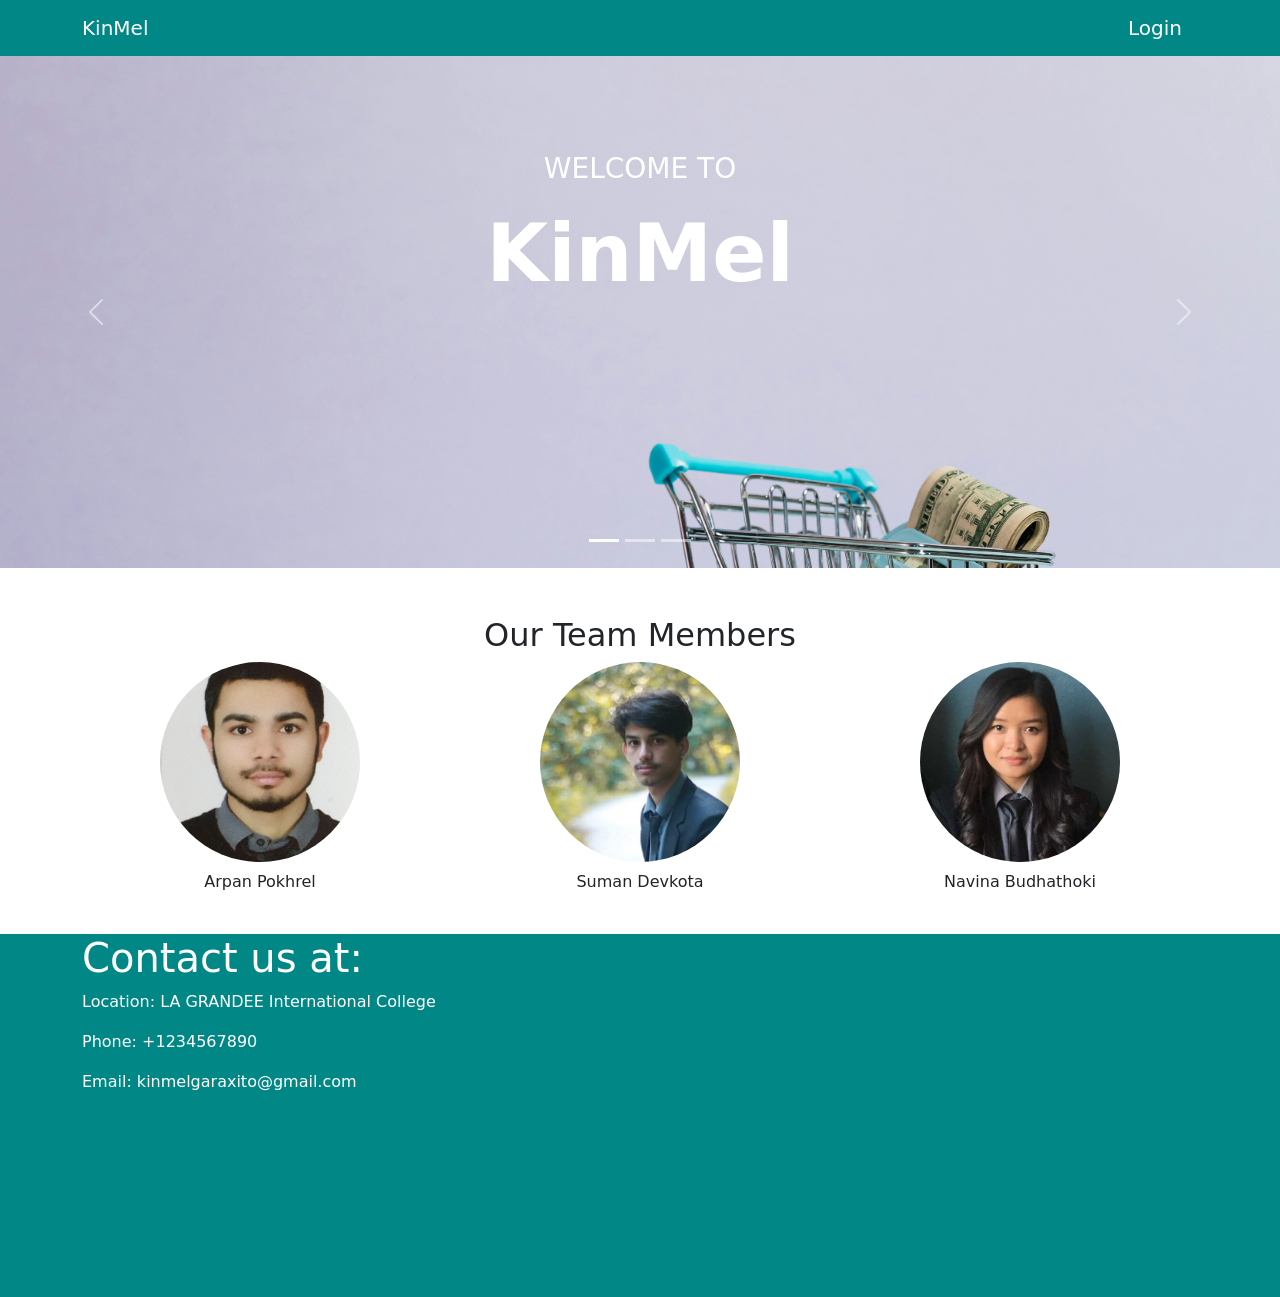
<file: Admin.Frontend/index.html>
<!DOCTYPE html>
<html lang="en">

<head>
    <meta charset="UTF-8">
    <meta name="viewport" content="width=device-width, initial-scale=1.0">
    <title>Admin Website</title>
    <link href="https://cdn.jsdelivr.net/npm/bootstrap@5.2.1/dist/css/bootstrap.min.css" rel="stylesheet" integrity="sha384-iYQeCzEYFbKjA/T2uDLTpkwGzCiq6soy8tYaI1GyVh/UjpbCx/TYkiZhlZB6+fzT" crossorigin="anonymous">
    <script defer src="https://cdn.jsdelivr.net/npm/bootstrap@5.2.1/dist/js/bootstrap.bundle.min.js" integrity="sha384-u1OknCvxWvY5kfmNBILK2hRnQC3Pr17a+RTT6rIHI7NnikvbZlHgTPOOmMi466C8" crossorigin="anonymous"></script>
    <link rel="stylesheet" href="styles.css">
    <style>
        .carousel-item {
            height: 32rem;
            background: #777;
            color: white;
        }

        .carousel-inner {
            padding-bottom: 0px;
        }
    </style>
</head>

<body>

    <header class="header custom-header">
        <nav class="navbar navbar-expand-lg">
            <div class="container">
                <a class="navbar-brand  navbar-light" href="#">KinMel</a>
                <button class="navbar-toggler" type="button" data-toggle="collapse" data-target="#navbarNav"
                    aria-controls="navbarNav" aria-expanded="false" aria-label="Toggle navigation">
                    <span class="navbar-toggler-icon"></span>
                </button>
                <div class="collapse navbar-collapse justify-content-end" id="navbarNav">
                    <ul class="navbar-nav">
                        <li class="nav-item">
                            <a class="navbar-brand  navbar-light" href="signin.html">Login</a>
                        </li>
                    </ul>
                </div>
            </div>
        </nav>
    </header>

    <div id="hero-carousel" class="carousel slide" data-bs-ride="carousel" data-bs-interval="2200">
        <div class="carousel-indicators">
          <button type="button" data-bs-target="#hero-carousel" data-bs-slide-to="0" class="active" aria-current="true" aria-label="Slide 1"></button>
          <button type="button" data-bs-target="#hero-carousel" data-bs-slide-to="1" aria-label="Slide 2"></button>
          <button type="button" data-bs-target="#hero-carousel" data-bs-slide-to="2" aria-label="Slide 3"></button>
        </div>
    
        <div class="carousel-inner">
          <div class="carousel-item active c-item">
            <img src="img/photos/image1.jpg" class="d-block w-100 c-img" alt="Slide 1">
            <div class="carousel-caption top-0 mt-4">
              <p class="mt-5 fs-3 text-uppercase">Welcome To</p>
              <h1 class="display-1 fw-bolder text-capitalize">KinMel</h1>
            </div>
          </div>
          <div class="carousel-item c-item">
            <img src="img/photos/image2.jpg" class="d-block w-100 c-img" alt="Slide 2">
            <div class="carousel-caption top-0 mt-4">
              <p class="text-uppercase fs-3 mt-5">Your Destination For</p>
              <p class="display-1 fw-bolder text-capitalize">Online Shooping</p>
            </div>
          </div>
          <div class="carousel-item c-item">
            <img src="img/photos/image3.jpg" class="d-block w-100 c-img" alt="Slide 3">
            <div class="carousel-caption top-0 mt-4">
              <p class="text-uppercase fs-3 mt-5">Product Will be</p>
              <p class="display-1 fw-bolder text-capitalize">At Your Place</p>
            </div>
          </div>
        </div>
        <button class="carousel-control-prev" type="button" data-bs-target="#hero-carousel" data-bs-slide="prev">
          <span class="carousel-control-prev-icon" aria-hidden="true"></span>
          <span class="visually-hidden">Previous</span>
        </button>
        <button class="carousel-control-next" type="button" data-bs-target="#hero-carousel" data-bs-slide="next">
          <span class="carousel-control-next-icon" aria-hidden="true"></span>
          <span class="visually-hidden">Next</span>
        </button>
      </div>





    <style>
        .team-member-img {
            width: 200px;
            height: 200px;
            object-fit: cover;
            border-radius: 50%;
        }
    </style>

    <div class="container mt-5 mx-auto">
        <h2 class="text-center">Our Team Members</h2>
        <div class="row justify-content-center">
            <div class="col-md-4">
                <div class="d-flex flex-column justify-content-center align-items-center">
                    <img src="img/photos/arpan.jpg" alt="Team Member 1" class="team-member-img">
                    <p class="mt-2 text-center">Arpan Pokhrel</p>
                </div>
            </div>
            <div class="col-md-4">
                <div class="d-flex flex-column justify-content-center align-items-center">
                    <img src="img/photos/suman.jpeg" alt="Team Member 1" class="team-member-img">
                    <p class="mt-2 text-center">Suman Devkota</p>
                </div>
            </div>
            <div class="col-md-4">
                <div class="d-flex flex-column justify-content-center align-items-center">
                    <img src="img/photos/navinaa.jpeg" alt="Team Member 1" class="team-member-img">
                    <p class="mt-2 text-center">Navina Budhathoki</p>
                </div>
            </div>
        </div>
    </div>
    </div>
    &nbsp;
    &nbsp;
    &nbsp;
    <footer class="footer">
        <div class="container">
            <h1>Contact us at:</h1>
            <div class="row">
                <div class="col-md-6">
                    <p>Location: LA GRANDEE International College</p>
                    <p>Phone: +1234567890</p>
                    <p>Email: kinmelgaraxito@gmail.com</p>
                </div>
                <div class="col-md-6">
                    <iframe
                        src="https://www.google.com/maps/embed?pb=!1m18!1m12!1m3!1d3516.023058900712!2d83.97371577518801!3d28.206612003295195!2m3!1f0!2f0!3f0!3m2!1i1024!2i768!4f13.1!3m3!1m2!1s0x399595aa38889db1%3A0xf35a851e0c6a4f34!2sLA%20GRANDEE%20International%20College!5e0!3m2!1sen!2snp!4v1716457419381!5m2!1sen!2snp"
                        width="100%" height="300" style="border:0;" allowfullscreen="" loading="lazy"
                        referrerpolicy="no-referrer-when-downgrade"></iframe>
                </div>
            </div>
        </div>




    </footer>


    <!-- JavaScript -->
    <script src="https://code.jquery.com/jquery-3.5.1.slim.min.js"></script>
    <!-- <script src="https://cdn.jsdelivr.net/npm/bootstrap@5.3.3/dist/js/bootstrap.bundle.min.js"
        integrity="sha384-YvpcrYf0tY3lHB60NNkmXc5s9fDVZLESaAA55NDzOxhy9GkcIdslK1eN7N6jIeHz"
        crossorigin="anonymous"></script> -->

</body>

</html>
</file>
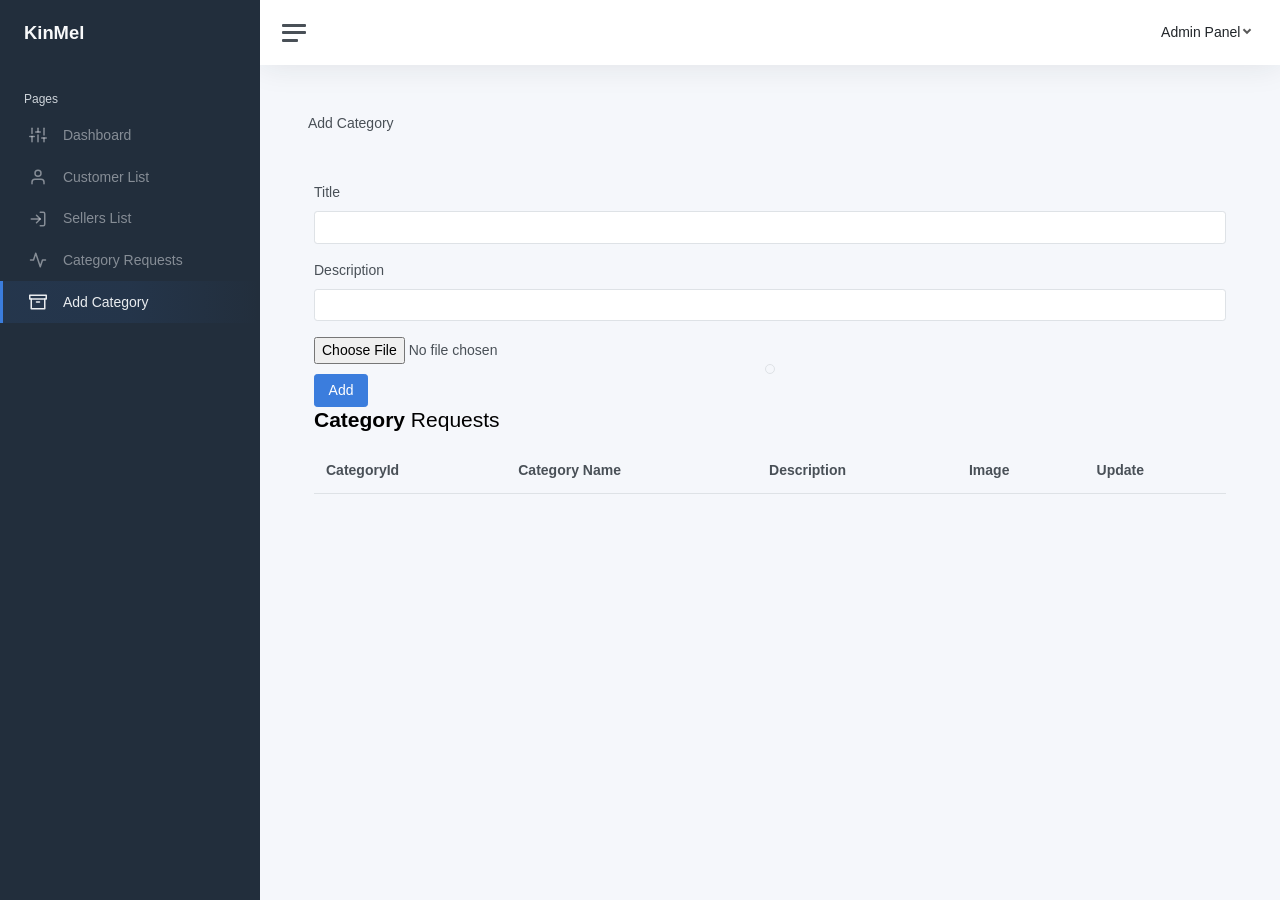
<file: Admin.Frontend/addcategory.html>
<!DOCTYPE html>
<html lang="en">

<head>
	<meta charset="utf-8">
	<meta http-equiv="X-UA-Compatible" content="IE=edge">
	<meta name="viewport" content="width=device-width, initial-scale=1, shrink-to-fit=no">
	<link rel="preconnect" href="https://fonts.gstatic.com">
	<link rel="shortcut icon" href="img/icons/KinMel.png" />

	<script src="http://ajax.googleapis.com/ajax/libs/jquery/1.7.1/jquery.min.js"></script>
	<link rel="stylesheet" href="http://cdn.datatables.net/1.10.2/css/jquery.dataTables.min.css">
	</style>
	<script type="text/javascript" src="http://cdn.datatables.net/1.10.2/js/jquery.dataTables.min.js"></script>


	<title>KinMel Category List</title>

	<link href="css/app.css" rel="stylesheet">
</head>

<body>
	<div class="wrapper">
		<nav id="sidebar" class="sidebar js-sidebar">
			<div class="sidebar-content js-simplebar">
				<a class="sidebar-brand" href="index.html">
					<span class="align-middle">KinMel</span>
				</a>

				<ul class="sidebar-nav">
					<li class="sidebar-header">
						Pages
					</li>

					<li class="sidebar-item">
						<a class="sidebar-link" href="dashboard.html">
							<i class="align-middle" data-feather="sliders"></i> <span
								class="align-middle">Dashboard</span>
						</a>
					</li>

					<li class="sidebar-item">
						<a class="sidebar-link" href="customer.html">
							<i class="align-middle" data-feather="user"></i> <span class="align-middle">Customer List</span>
						</a>
					</li>

					<li class="sidebar-item">
						<a class="sidebar-link" href="removesellers.html">
							<i class="align-middle" data-feather="log-in"></i> <span class="align-middle">Sellers
								List</span>
						</a>
					</li>
					<li class="sidebar-item ">
						<a class="sidebar-link" href="categorylist.html">
							<i class="align-middle" data-feather="activity"></i> <span class="align-middle">Category
								Requests</span>
						</a>
					</li>
					<li class="sidebar-item active">
						<a class="sidebar-link" href="addcategory.html">
							<i class="align-middle" data-feather="archive"></i> <span class="align-middle">Add
								Category</span>
						</a>
					</li>
				</ul>
			</div>
		</nav>

		<div class="main">
			<nav class="navbar navbar-expand navbar-light navbar-bg">
				<a class="sidebar-toggle js-sidebar-toggle">
					<i class="hamburger align-self-center"></i>
				</a>

				<div class="navbar-collapse collapse">
					<ul class="navbar-nav navbar-align">
						<li class="nav-item dropdown">

						</li>

						<li class="nav-item dropdown">


							<a class="nav-link dropdown-toggle d-none d-sm-inline-block" href="#"
								data-bs-toggle="dropdown">
								<span class="text-dark">Admin Panel</span></a>
							<div class="dropdown-menu dropdown-menu-end">
								<a class="dropdown-item" href="pages-profile.html"><i class="align-middle me-1"
										data-feather="user"></i> Profile</a>
								<a class="dropdown-item" href="#"><i class="align-middle me-1"
										data-feather="pie-chart"></i> Analytics</a>
								<div class="dropdown-divider"></div>
								<a class="dropdown-item" href="index.html"><i class="align-middle me-1"
										data-feather="settings"></i> Settings & Privacy</a>
								<a class="dropdown-item" href="#"><i class="align-middle me-1"
										data-feather="help-circle"></i> Help Center</a>
								<div class="dropdown-divider"></div>
								<a class="dropdown-item" href="#">Log out</a>
							</div>
						</li>
					</ul>
				</div>
			</nav>

			<main class="content">
				<div class="container-fluid p-0">
					<span class="title">Add Category</span>
					<div class="container mt-5 custom-top-spacing">
						<form id="addCategory" enctype="multipart/form-data">
							<div class="mb-3">
								<label for="title" class="form-label">Title</label>
								<input type="text" name="title" class="form-control" id="title">
							</div>
							<div class="mb-3">
								<label for="content" class="form-label">Description</label>
								<input type="text" name="paragraph" class="form-control" id="content">
							</div>
							<div id="file-input">
								<input type="file" name="imageFileslider" id="choosefile" onchange="getImagePreview(event)">
								<div class="container">
									<div class="row">
										<div class="col d-flex justify-content-center align-items-center">
											<div id="preview" class="img-thumbnail rounded-circle"></div>
										</div>
									</div>
								</div>
							</div>
							<button type="submit" class="btn btn-primary" >Add</button>
						</form>

						<script>

							function getImagePreview(event) {
								var image = URL.createObjectURL(event.target.files[0]);
								var imagediv = document.getElementById('preview');
								var newimg = document.createElement('img');
								imagediv.innerHTML = '';
								newimg.src = image;
								newimg.width = "300";
								newimg.height = "300";
								newimg.classList.add("round-image");
								imagediv.appendChild(newimg);
							}
						</script>

						<h1 class="h3 mb-3"><strong>Category</strong> Requests</h1>



						<table id="myTable" class="table table-hover my-0">
							<thead>
								<tr>
									<th>CategoryId</th>
									<th>Category Name</th>
									<th>Description</th>
									<th>Image</th>
									<th>Update</th>
								</tr>
							</thead>
							<tbody>

							</tbody>
						</table>



					</div>
			</main>
		</div>
	</div>
	  
	<script src="categoryscript.js"></script>

	<script src="js/app.js"></script>
	<script>
		$(document).ready(function () {
			$('#myTable').dataTable();
		});
	</script>

	<script>
		function getImagePreview(event) {
			var image = URL.createObjectURL(event.target.files[0]);
			var imagediv = document.getElementById('preview');
			var newimg = document.createElement('img');
			imagediv.innerHTML = '';
			newimg.src = image;
			newimg.width = "300";
			newimg.height = "300";
			newimg.classList.add("round-image");
			imagediv.appendChild(newimg);
		}
	</script>
</body>

</html>
</file>
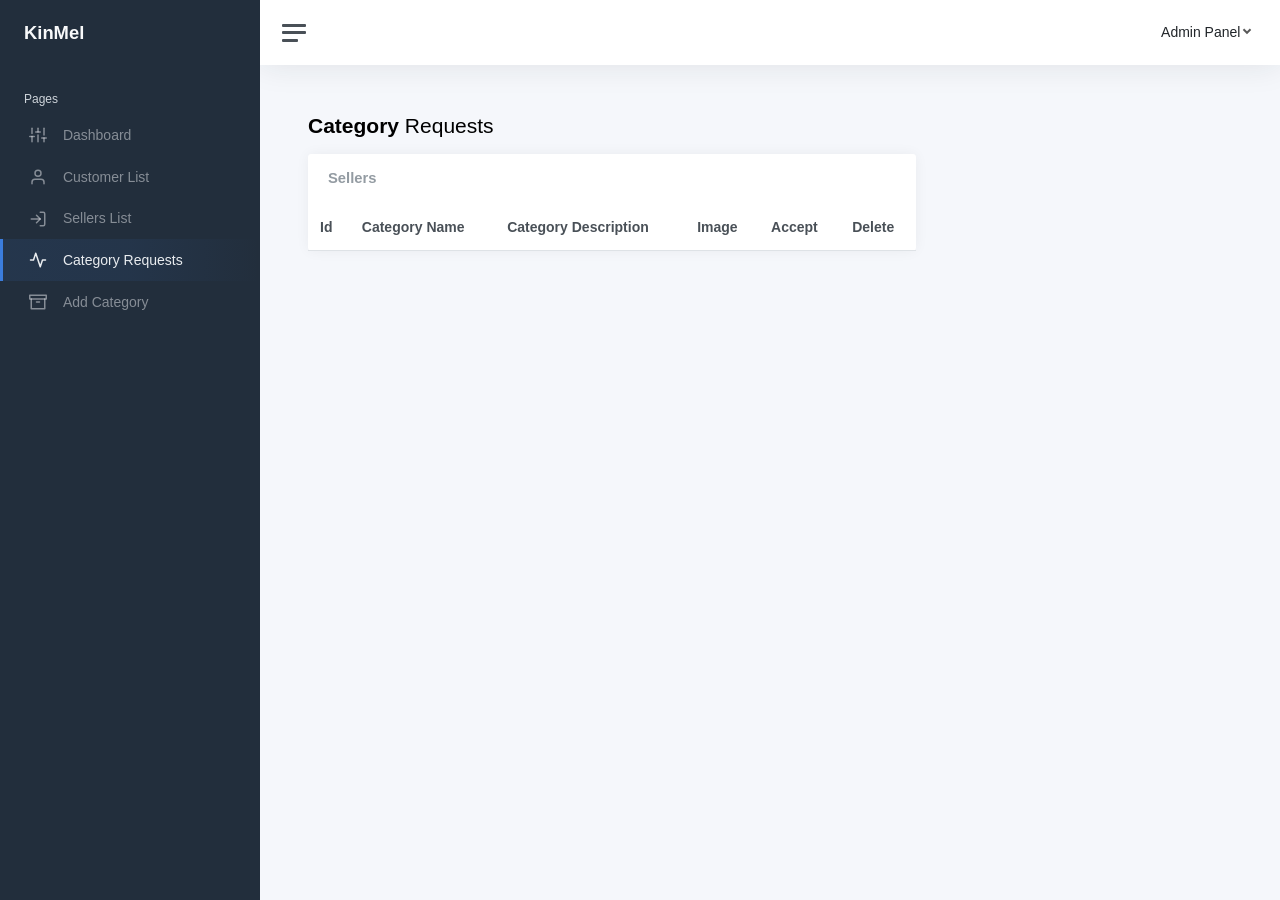
<file: Admin.Frontend/categorylist.html>
<!DOCTYPE html>
<html lang="en">

<head>
	<meta charset="utf-8">
	<meta http-equiv="X-UA-Compatible" content="IE=edge">
	<meta name="viewport" content="width=device-width, initial-scale=1, shrink-to-fit=no">
	<link rel="preconnect" href="https://fonts.gstatic.com">
	<link rel="shortcut icon" href="img/icons/KinMel.png" />
	<link rel="stylesheet" href="https://cdn.jsdelivr.net/npm/bootstrap@5.3.0/dist/css/bootstrap.min.css">
	<script src="https://cdn.jsdelivr.net/npm/bootstrap@5.2.0-beta1/dist/js/bootstrap.bundle.min.js" integrity="sha384-OgwbLK/mxr4PKltiRngFUkQhVi+s1Cztc4uhwiSHtEbSX5jW8l742U2bVLkneXk0" crossorigin="anonymous"></script>

	<title>KinMel Category List</title>

	<link href="css/app.css" rel="stylesheet">
</head>

<body>
	<div class="wrapper">
		<nav id="sidebar" class="sidebar js-sidebar">
			<div class="sidebar-content js-simplebar">
				<a class="sidebar-brand" href="index.html">
					<span class="align-middle">KinMel</span>
				</a>

				<ul class="sidebar-nav">
					<li class="sidebar-header">
						Pages
					</li>

					<li class="sidebar-item">
						<a class="sidebar-link" href="dashboard.html">
							<i class="align-middle" data-feather="sliders"></i> <span
								class="align-middle">Dashboard</span>
						</a>
					</li>

					<li class="sidebar-item">
						<a class="sidebar-link" href="customer.html">
							<i class="align-middle" data-feather="user"></i> <span class="align-middle">Customer
								List</span>
						</a>
					</li>

					<li class="sidebar-item">
						<a class="sidebar-link" href="removesellers.html">
							<i class="align-middle" data-feather="log-in"></i> <span class="align-middle">Sellers
								List</span>
						</a>
					</li>
					<li class="sidebar-item active">
						<a class="sidebar-link" href="categorylist.html">
							<i class="align-middle" data-feather="activity"></i> <span class="align-middle">Category
								Requests</span>
						</a>
					</li>
					<li class="sidebar-item ">
						<a class="sidebar-link" href="addcategory.html">
							<i class="align-middle" data-feather="archive"></i> <span class="align-middle">Add
								Category</span>
						</a>
					</li>
				</ul>
			</div>
		</nav>

		<div class="main">
			<nav class="navbar navbar-expand navbar-light navbar-bg">
				<a class="sidebar-toggle js-sidebar-toggle">
					<i class="hamburger align-self-center"></i>
				</a>

				<div class="navbar-collapse collapse">
					<ul class="navbar-nav navbar-align">
						<li class="nav-item dropdown">

						</li>

						<li class="nav-item dropdown">


							<a class="nav-link dropdown-toggle d-none d-sm-inline-block" href="#"
								data-bs-toggle="dropdown">
								<span class="text-dark">Admin Panel</span></a>
							<div class="dropdown-menu dropdown-menu-end">
								<a class="dropdown-item" href="customer.html"><i class="align-middle me-1"
										data-feather="user"></i> Customer List</a>
								<a class="dropdown-item" href="#"><i class="align-middle me-1"
										data-feather="pie-chart"></i> Analytics</a>
								<div class="dropdown-divider"></div>
								<a class="dropdown-item" href="index.html"><i class="align-middle me-1"
										data-feather="settings"></i> Settings & Privacy</a>
								<a class="dropdown-item" href="#"><i class="align-middle me-1"
										data-feather="help-circle"></i> Help Center</a>
								<div class="dropdown-divider"></div>
								<a class="dropdown-item" href="#">Log out</a>
							</div>
						</li>
					</ul>
				</div>
			</nav>

			<main class="content">
				<div class="container-fluid p-0">

					<h1 class="h3 mb-3"><strong>Category</strong> Requests</h1>
					<div class="row">
						<div class="col-12 col-lg-8 col-xxl-9 d-flex">
							<div class="card flex-fill">
								<div class="card-header">

									<h5 class="card-title mb-0">Sellers</h5>
								</div>
								<table id="myTable1" class="table table-hover my-0">
									<thead>
										<tr>
											<th>Id</th>
											<th>Category Name</th>
											<th>Category Description</th>
											<th>Image</th>
											<th>Accept</th>
											<th>Delete</th>
										</tr>
									</thead>
									<tbody></tbody>
								</table>
							</div>
						</div>

					</div>

				</div>

				<!-- Delete Modal -->
<div class="modal fade" id="deleteModal" tabindex="-1" aria-labelledby="deleteModalLabel" aria-hidden="true" data-seller-id="">
    <div class="modal-dialog">
        <div class="modal-content">
            <div class="modal-header">
                <h1 class="modal-title fs-5" id="deleteModalLabel">Delete Request</h1>
                <button type="button" class="btn-close" data-bs-dismiss="modal" aria-label="Close"></button>
            </div>
            <div class="modal-body">
                Are you sure you want to delete? Once updated, it cannot be reversed.
            </div>
            <div class="modal-footer">
                <button type="button" class="btn btn-secondary" data-bs-dismiss="modal">Close</button>
                <button type="button" class="btn btn-primary" onclick="deleteForm()">Confirm</button>
            </div>
        </div>
    </div>
</div>

<!-- Approve Modal -->
<div class="modal fade" id="approveModal" tabindex="-1" aria-labelledby="approveModalLabel" aria-hidden="true" data-seller-id="">
    <div class="modal-dialog">
        <div class="modal-content">
            <div class="modal-header">
                <h1 class="modal-title fs-5" id="approveModalLabel">Approve Request</h1>
                <button type="button" class="btn-close" data-bs-dismiss="modal" aria-label="Close"></button>
            </div>
            <div class="modal-body">
                Are you sure you want to accept this category?
            </div>
            <div class="modal-footer">
                <button type="button" class="btn btn-secondary" data-bs-dismiss="modal">Close</button>
                <button type="button" class="btn btn-primary" onclick="approveForm()">Confirm</button>
            </div>
        </div>
    </div>
</div>


			</main>
		</div>
	</div>

	<script src="js/app.js"></script>

	<script src="category_request.js"></script>
	<script src="https://cdn.jsdelivr.net/npm/bootstrap@5.3.0/dist/js/bootstrap.bundle.min.js"></script>

</body>

</html>
</file>
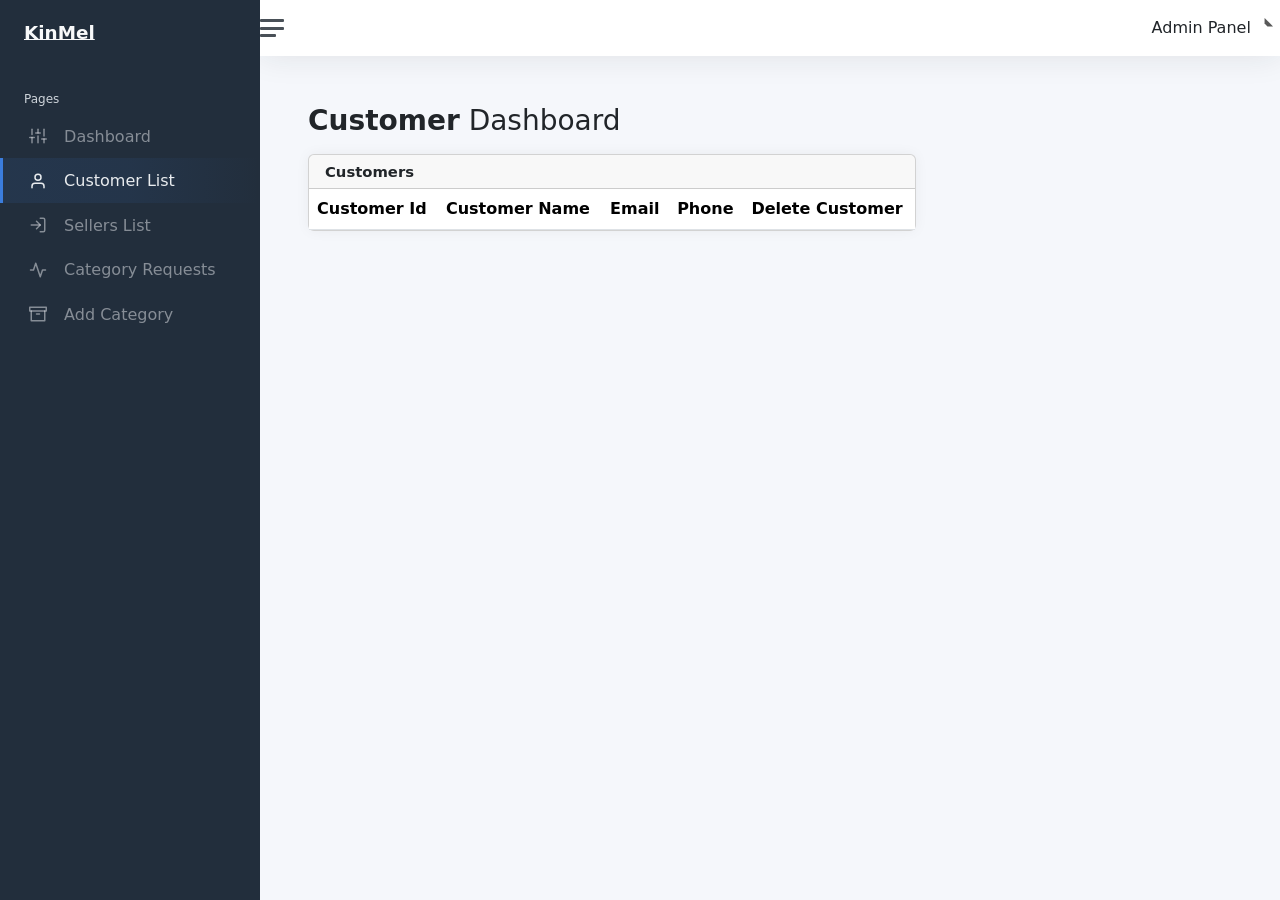
<file: Admin.Frontend/customer.html>
<!DOCTYPE html>
<html lang="en">

<head>
	<meta charset="utf-8">
	<meta http-equiv="X-UA-Compatible" content="IE=edge">
	<meta name="viewport" content="width=device-width, initial-scale=1, shrink-to-fit=no">
	<link rel="preconnect" href="https://fonts.gstatic.com">
	<link rel="shortcut icon" href="img/icons/KinMel.png" />


	<title>KinMel</title>

	<link href="css/app.css" rel="stylesheet">
	<link rel="stylesheet" href="https://cdn.jsdelivr.net/npm/bootstrap@5.3.0/dist/css/bootstrap.min.css">
	<script src="https://cdn.jsdelivr.net/npm/bootstrap@5.2.0-beta1/dist/js/bootstrap.bundle.min.js" integrity="sha384-OgwbLK/mxr4PKltiRngFUkQhVi+s1Cztc4uhwiSHtEbSX5jW8l742U2bVLkneXk0" crossorigin="anonymous"></script>
</head>

<body>
	<div class="wrapper">
		<nav id="sidebar" class="sidebar js-sidebar">
			<div class="sidebar-content js-simplebar">
				<a class="sidebar-brand" href="index.html">
					<span class="align-middle">KinMel</span>
				</a>

				<ul class="sidebar-nav">
					<li class="sidebar-header">
						Pages
					</li>

					<li class="sidebar-item ">
						<a class="sidebar-link" href="dashboard.html">
							<i class="align-middle" data-feather="sliders"></i> <span
								class="align-middle">Dashboard</span>
						</a>
					</li>

					<li class="sidebar-item active">
						<a class="sidebar-link" href="customer.html">
							<i class="align-middle" data-feather="user"></i> <span class="align-middle">Customer List</span>
						</a>
					</li>

					<li class="sidebar-item ">
						<a class="sidebar-link" href="removesellers.html">
							<i class="align-middle" data-feather="log-in"></i> <span class="align-middle">Sellers
								List</span>
						</a>
					</li>
					<li class="sidebar-item ">
						<a class="sidebar-link" href="categorylist.html">
							<i class="align-middle" data-feather="activity"></i> <span class="align-middle">Category
								Requests</span>
						</a>
					</li>
					<li class="sidebar-item  ">
						<a class="sidebar-link" href="addcategory.html">
							<i class="align-middle" data-feather="archive"></i> <span class="align-middle">Add
								Category</span>
						</a>
					</li>

				</ul>
			</div>
		</nav>

		<div class="main">
			<nav class="navbar navbar-expand navbar-light navbar-bg">
				<a class="sidebar-toggle js-sidebar-toggle">
					<i class="hamburger align-self-center"></i>
				</a>

				<div class="navbar-collapse collapse">
					<ul class="navbar-nav navbar-align">
						<li class="nav-item dropdown">

							<div class="dropdown-menu dropdown-menu-lg dropdown-menu-end py-0"
								aria-labelledby="alertsDropdown">


							</div>
						</li>

						<li class="nav-item dropdown">
							<a class="nav-icon dropdown-toggle d-inline-block d-sm-none" href="#"
								data-bs-toggle="dropdown">
								<i class="align-middle" data-feather="settings"></i>
							</a>

							<a class="nav-link dropdown-toggle d-none d-sm-inline-block" href="#"
								data-bs-toggle="dropdown">
								<span class="text-dark">Admin Panel</span>
							</a>
							<div class="dropdown-menu dropdown-menu-end">
								<a class="dropdown-item" href="customer.html"><i class="align-middle me-1"
										data-feather="user"></i> Customer List</a>
								<a class="dropdown-item" href="#"><i class="align-middle me-1"
										data-feather="pie-chart"></i> Analytics</a>
								<div class="dropdown-divider"></div>
								<a class="dropdown-item" href="index.html"><i class="align-middle me-1"
										data-feather="settings"></i> Settings & Privacy</a>
								<a class="dropdown-item" href="#"><i class="align-middle me-1"
										data-feather="help-circle"></i> Help Center</a>
								<div class="dropdown-divider"></div>
								<a class="dropdown-item" href="#">Log out</a>
							</div>
						</li>
					</ul>
				</div>
			</nav>

			<main class="content">
				<div class="container-fluid p-0">

					<h1 class="h3 mb-3"><strong>Customer</strong> Dashboard</h1>
					<div class="row">
						<div class="col-12 col-lg-8 col-xxl-9 d-flex">
							<div class="card flex-fill">
								<div class="card-header">

									<h5 class="card-title mb-0">Customers</h5>
								</div>
								<table id="myTable1" class="table table-hover my-0">
									<thead>
										<tr>
											<th>Customer Id</th>
											<th>Customer Name</th>
											<th>Email</th>
											<th>Phone</th>
											<th>Delete Customer</th>
										</tr>
									</thead>
									<tbody></tbody>
								</table>
							</div>
						</div>

					</div>
<!-- Modal -->
				</div>
				<div class="modal fade" id="exampleModal" tabindex="-1" aria-labelledby="exampleModalLabel" aria-hidden="true"  data-seller-id="">
					<div class="modal-dialog">
						<div class="modal-content">
							<div class="modal-header">
								<h1 class="modal-title fs-5" id="exampleModalLabel">Modal title</h1>
								<button type="button" class="btn-close" data-bs-dismiss="modal" aria-label="Close"></button>
							</div>
							<div class="modal-body">
								Are you sure you want to delete?Once delete it will not reverse.
							</div>
							<div class="modal-footer">
								<button type="button" class="btn btn-secondary" data-bs-dismiss="modal">Close</button>
								<button type="button" class="btn btn-primary" onclick="deleteForm()">Confirm</button>
							</div>
						</div>
					</div>
				</div>
			</main>
		</div>
	</div>

	
	<script src="https://cdn.jsdelivr.net/npm/bootstrap@5.3.0/dist/js/bootstrap.bundle.min.js"></script>
<script src="deletecustomer.js"></script>

<script src="js/app.js"></script>


</body>

</html>
</file>
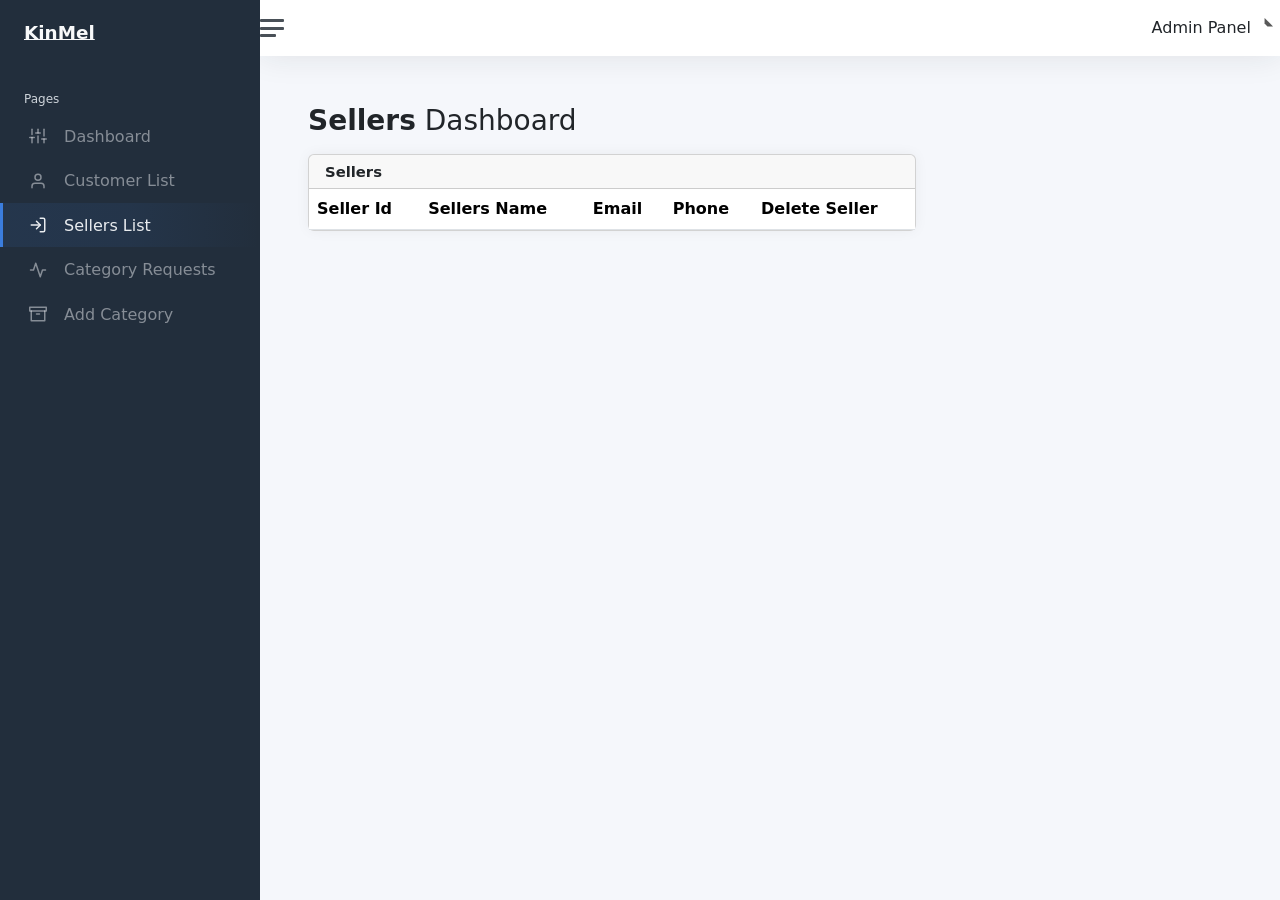
<file: Admin.Frontend/removesellers.html>
<!DOCTYPE html>
<html lang="en">

<head>
	<meta charset="utf-8">
	<meta http-equiv="X-UA-Compatible" content="IE=edge">
	<meta name="viewport" content="width=device-width, initial-scale=1, shrink-to-fit=no">
	<link rel="preconnect" href="https://fonts.gstatic.com">
	<link rel="shortcut icon" href="img/icons/KinMel.png" />


	<title>KinMel</title>

	<link href="css/app.css" rel="stylesheet">
	<link rel="stylesheet" href="https://cdn.jsdelivr.net/npm/bootstrap@5.3.0/dist/css/bootstrap.min.css">
	<script src="https://cdn.jsdelivr.net/npm/bootstrap@5.2.0-beta1/dist/js/bootstrap.bundle.min.js" integrity="sha384-OgwbLK/mxr4PKltiRngFUkQhVi+s1Cztc4uhwiSHtEbSX5jW8l742U2bVLkneXk0" crossorigin="anonymous"></script>
</head>

<body>
	<div class="wrapper">
		<nav id="sidebar" class="sidebar js-sidebar">
			<div class="sidebar-content js-simplebar">
				<a class="sidebar-brand" href="index.html">
					<span class="align-middle">KinMel</span>
				</a>

				<ul class="sidebar-nav">
					<li class="sidebar-header">
						Pages
					</li>

					<li class="sidebar-item ">
						<a class="sidebar-link" href="dashboard.html">
							<i class="align-middle" data-feather="sliders"></i> <span
								class="align-middle">Dashboard</span>
						</a>
					</li>

					<li class="sidebar-item">
						<a class="sidebar-link" href="customer.html">
							<i class="align-middle" data-feather="user"></i> <span class="align-middle">Customer List</span>
						</a>
					</li>

					<li class="sidebar-item active">
						<a class="sidebar-link" href="removesellers.html">
							<i class="align-middle" data-feather="log-in"></i> <span class="align-middle">Sellers
								List</span>
						</a>
					</li>
					<li class="sidebar-item ">
						<a class="sidebar-link" href="categorylist.html">
							<i class="align-middle" data-feather="activity"></i> <span class="align-middle">Category
								Requests</span>
						</a>
					</li>
					<li class="sidebar-item  ">
						<a class="sidebar-link" href="addcategory.html">
							<i class="align-middle" data-feather="archive"></i> <span class="align-middle">Add
								Category</span>
						</a>
					</li>

				</ul>
			</div>
		</nav>

		<div class="main">
			<nav class="navbar navbar-expand navbar-light navbar-bg">
				<a class="sidebar-toggle js-sidebar-toggle">
					<i class="hamburger align-self-center"></i>
				</a>

				<div class="navbar-collapse collapse">
					<ul class="navbar-nav navbar-align">
						<li class="nav-item dropdown">

							<div class="dropdown-menu dropdown-menu-lg dropdown-menu-end py-0"
								aria-labelledby="alertsDropdown">


							</div>
						</li>

						<li class="nav-item dropdown">
							<a class="nav-icon dropdown-toggle d-inline-block d-sm-none" href="#"
								data-bs-toggle="dropdown">
								<i class="align-middle" data-feather="settings"></i>
							</a>

							<a class="nav-link dropdown-toggle d-none d-sm-inline-block" href="#"
								data-bs-toggle="dropdown">
								<span class="text-dark">Admin Panel</span>
							</a>
							<div class="dropdown-menu dropdown-menu-end">
								<a class="dropdown-item" href="customer.html"><i class="align-middle me-1"
										data-feather="user"></i> Customer List</a>
								<a class="dropdown-item" href="#"><i class="align-middle me-1"
										data-feather="pie-chart"></i> Analytics</a>
								<div class="dropdown-divider"></div>
								<a class="dropdown-item" href="index.html"><i class="align-middle me-1"
										data-feather="settings"></i> Settings & Privacy</a>
								<a class="dropdown-item" href="#"><i class="align-middle me-1"
										data-feather="help-circle"></i> Help Center</a>
								<div class="dropdown-divider"></div>
								<a class="dropdown-item" href="#">Log out</a>
							</div>
						</li>
					</ul>
				</div>
			</nav>

			<main class="content">
				<div class="container-fluid p-0">

					<h1 class="h3 mb-3"><strong>Sellers</strong> Dashboard</h1>
					<div class="row">
						<div class="col-12 col-lg-8 col-xxl-9 d-flex">
							<div class="card flex-fill">
								<div class="card-header">

									<h5 class="card-title mb-0">Sellers</h5>
								</div>
								<table id="myTable" class="table table-hover my-0">
									<thead>
										<tr>
											<th>Seller Id</th>
											<th>Sellers Name</th>
											<th>Email</th>
											<th>Phone</th>
											<th>Delete Seller</th>
										</tr>
									</thead>
									<tbody></tbody>
								</table>
							</div>
						</div>

					</div>
<!-- Modal -->
				</div>
				<div class="modal fade" id="exampleModal" tabindex="-1" aria-labelledby="exampleModalLabel" aria-hidden="true"  data-seller-id="">
					<div class="modal-dialog">
						<div class="modal-content">
							<div class="modal-header">
								<h1 class="modal-title fs-5" id="exampleModalLabel">Remove</h1>
								<button type="button" class="btn-close" data-bs-dismiss="modal" aria-label="Close"></button>
							</div>
							<div class="modal-body">
								Are you sure you want to Remove?Once remove it will not reverse.
							</div>
							<div class="modal-footer">
								<button type="button" class="btn btn-secondary" data-bs-dismiss="modal">Close</button>
								<button type="button" class="btn btn-primary" onclick="deleteForm()">Confirm</button>
							</div>
						</div>
					</div>
				</div>
			</main>
		</div>
	</div>

	
	<script src="https://cdn.jsdelivr.net/npm/bootstrap@5.3.0/dist/js/bootstrap.bundle.min.js"></script>
<script src="deleteseller.js"></script>

<script src="js/app.js"></script>


</body>

</html>
</file>
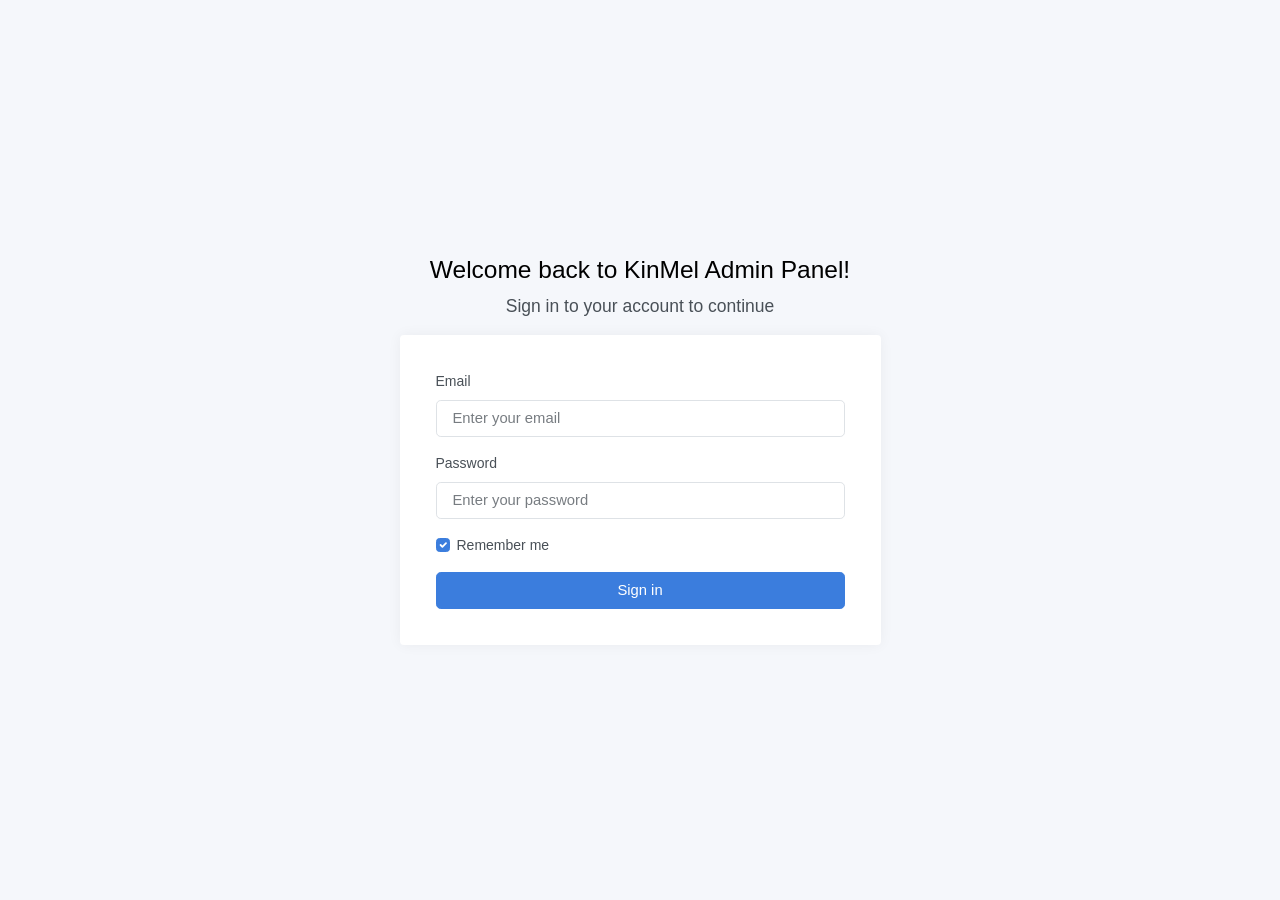
<file: Admin.Frontend/signin.html>
<!DOCTYPE html>
<html lang="en">

<head>
	<meta charset="utf-8">
	<meta http-equiv="X-UA-Compatible" content="IE=edge">
	<meta name="viewport" content="width=device-width, initial-scale=1, shrink-to-fit=no">
	<link href="https://cdn.jsdelivr.net/npm/bootstrap@5.3.3/dist/css/bootstrap.min.css" rel="stylesheet"
		integrity="sha384-QWTKZyjpPEjISv5WaRU9OFeRpok6YctnYmDr5pNlyT2bRjXh0JMhjY6hW+ALEwIH" crossorigin="anonymous">
	<link rel="preconnect" href="https://fonts.gstatic.com">
	<link rel="shortcut icon" href="img/icons/KinMel.png" />


	<title>KinMel</title>

	<link href="css/app.css" rel="stylesheet">
</head>

<body>
	<main class="d-flex w-100">
		<div class="container d-flex flex-column">
			<div class="row vh-100">
				<div class="col-sm-10 col-md-8 col-lg-6 col-xl-5 mx-auto d-table h-100">
					<div class="d-table-cell align-middle">

						<div class="text-center mt-4">
							<h1 class="h2">Welcome back to KinMel Admin Panel!</h1>
							<p class="lead">
								Sign in to your account to continue
							</p>
						</div>
						<div class="card">
							<div class="card-body">
								<div class="m-sm-3">
									<form id="signin-form" onsubmit="return validateForm()">
										<div class="mb-3">
											<label class="form-label">Email</label>
											<input class="form-control form-control-lg" type="email" name="email"
												placeholder="Enter your email" required />
										</div>
										<div class="mb-3">
											<label class="form-label">Password</label>
											<input class="form-control form-control-lg" type="password" name="password"
												placeholder="Enter your password" required />
										</div>
										<div>
											<div class="form-check align-items-center">
												<input id="customControlInline" type="checkbox" class="form-check-input"
													value="remember-me" name="remember-me" checked>
												<label class="form-check-label text-small"
													for="customControlInline">Remember me</label>
											</div>
										</div>
										<div class="d-grid gap-2 mt-3">
											<button type="submit" class="btn btn-lg btn-primary">Sign in</button>
										</div>
									</form>
								</div>
							</div>
						</div>
					</div>
				</div>
			</div>
		</div>
	</main>

	<!-- Bootstrap JavaScript -->
	<script src="https://cdn.jsdelivr.net/npm/bootstrap@5.3.0/dist/js/bootstrap.bundle.min.js"></script>

	<script src="script.js"></script>

</body>

</html>
</file>
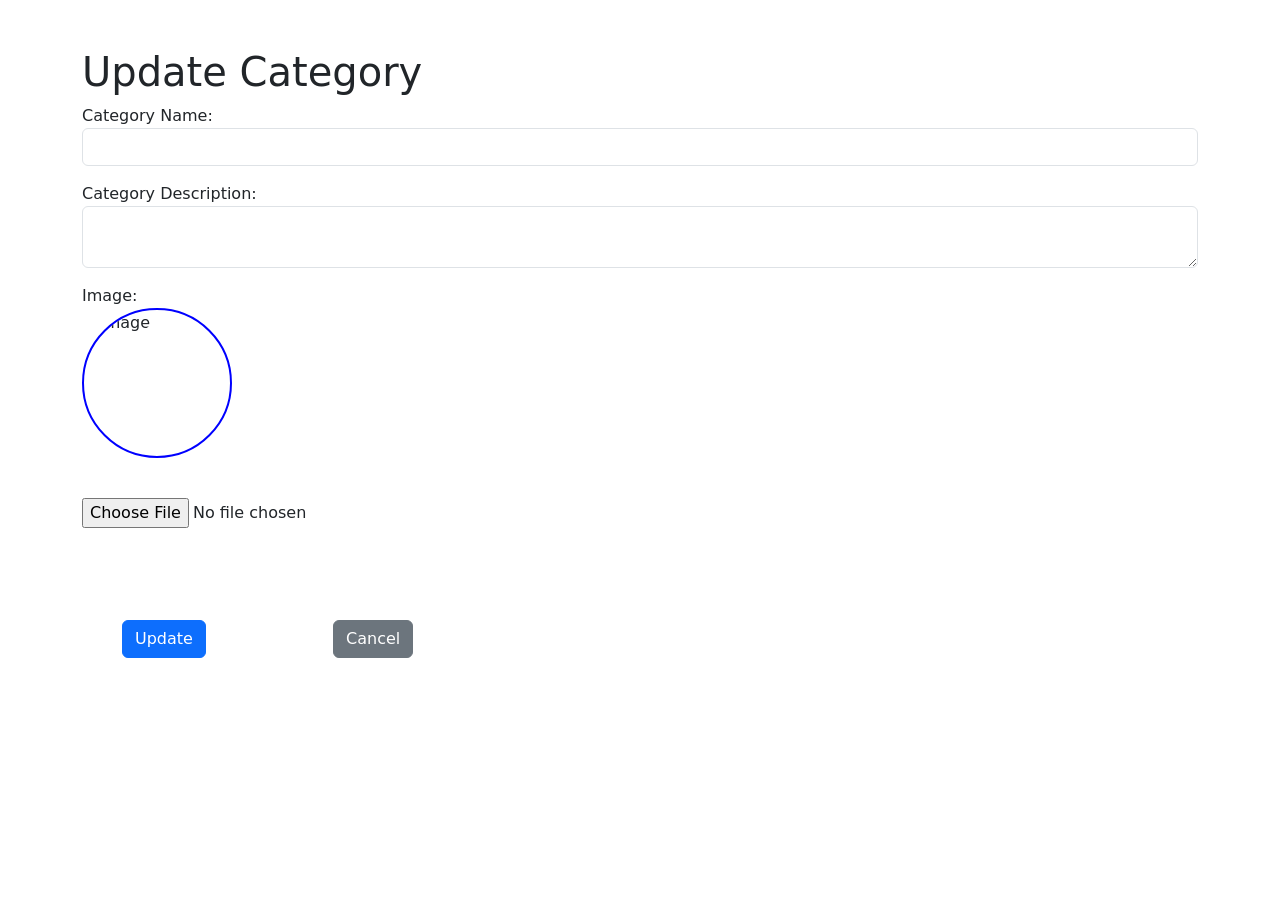
<file: Admin.Frontend/update_category.html>
<!DOCTYPE html>
<html lang="en">

<head>
    <meta charset="UTF-8">
    <meta name="viewport" content="width=device-width, initial-scale=1.0">
    <title>Update Category</title>
    <link href="https://cdn.jsdelivr.net/npm/bootstrap@5.3.3/dist/css/bootstrap.min.css" rel="stylesheet"
        integrity="sha384-QWTKZyjpPEjISv5WaRU9OFeRpok6YctnYmDr5pNlyT2bRjXh0JMhjY6hW+ALEwIH" crossorigin="anonymous">
    <script src="https://code.jquery.com/jquery-3.6.0.min.js"></script>
</head>

<body>
    <div class="container mt-5">
        <h1>Update Category</h1>
        <form id="update-category-form">
            <input type="hidden" id="update-category-id" value="">
            <div class="form-group mb-3">
                <label for="update-category-name">Category Name:</label>
                <input type="text" class="form-control" id="update-category-name" required>
            </div>
            <div class="form-group mb-3">
                <label for="update-category-description">Category Description:</label>
                <textarea class="form-control" id="update-category-description" required></textarea>
            </div>
            <div class="form-group mb-3">
                <label for="update-category-image">Image:</label>

                <div class="rounded-circle overflow-hidden" id="preview"
                    style="width: 150px; height: 150px; border: 2px solid blue;">
                    <img id="update-category-image-preview" alt='Image' class="img-fluid rounded-circle"
                        style="object-fit: cover; width: 100%; height: 100%;">
                </div>
            </div>
            </br>
            <input type="file" class="form-control-file" id="choosefile" accept="image/*"
                onchange="getImagePreview(event)" />

            <!-- <img id="update-category-image-preview" style="width: 100px; height: 100px;" /> <input type="file" class="form-control-file" id="update-category-image" accept="image/*"> -->
    </div>
    <button type="button" class="btn btn-primary" data-bs-toggle="modal" data-bs-target="#exampleModal" style="margin-left:122px;
      margin-top: 92px;">
        Update
    </button>
    <button type="button" class="btn btn-secondary" style="margin-left:122px; margin-top: 92px;"
        onclick="window.history.back()">Cancel</button>
    </form>
    </div>

    <!-- Modal -->
    <div class="modal fade" id="exampleModal" tabindex="-1" aria-labelledby="exampleModalLabel" aria-hidden="true">
        <div class="modal-dialog">
            <div class="modal-content">
                <div class="modal-header">
                    <h1 class="modal-title fs-5" id="exampleModalLabel">Modal title</h1>
                    <button type="button" class="btn-close" data-bs-dismiss="modal" aria-label="Close"></button>
                </div>
                <div class="modal-body">
                    Are you sure you want to Update?Once update it will not reverse.
                </div>
                <div class="modal-footer">
                    <button type="button" class="btn btn-secondary" data-bs-dismiss="modal">Close</button>
                    <button type="button" class="btn btn-primary" onclick="submitForm()">Confirm</button>
                </div>
            </div>
        </div>
    </div>


    <script src="https://cdn.jsdelivr.net/npm/bootstrap@5.3.0-alpha3/dist/js/bootstrap.bundle.min.js"
        integrity="sha384-ENjdO4Dr2bkBIFxQpeoTz1HIcje39Wm4jDKdf19U8gI4ddQ3GYNS7NTKfAdVQSZe"
        crossorigin="anonymous"></script>

    <script>
        localStorage.getItem('categoryData');
        const categoryData = JSON.parse(localStorage.getItem('categoryData'));

        document.getElementById('update-category-id').value = categoryData.category_id;
        document.getElementById('update-category-name').value = categoryData.category_name;
        document.getElementById('update-category-description').value = categoryData.category_description;
        document.getElementById('choosefile').src = categoryData.imagePath;
        const imagePath = categoryData.imagePath;
        const imageLink = `http://localhost:8080/${imagePath}`;

        fetch(imageLink)
            .then(response => response.blob())
            .then(blob => {
                const reader = new FileReader();
                reader.onloadend = () => {
                    document.getElementById('update-category-image-preview').src = reader.result;
                };
                reader.readAsDataURL(blob);
            })
            .catch(error => {
                console.error('Error fetching image:', error);
            });

        console.log(categoryData);
    </script>
    <script>

        function getImagePreview(event) {
            var image = URL.createObjectURL(event.target.files[0]);
            var imagediv = document.getElementById('preview');
            var newimg = document.createElement('img');
            imagediv.innerHTML = '';
            newimg.src = image;
            newimg.width = "300";
            newimg.height = "300";
            newimg.classList.add("round-image");
            imagediv.appendChild(newimg);
            console.log(image);
        }

        function submitForm() {
            const categoryId = document.getElementById('update-category-id').value;
            const title = document.getElementById('update-category-name').value;
            const description = document.getElementById('update-category-description').value;
            var image = document.getElementById('choosefile').files[0];

            if (image && image.type.startsWith('image/')) {
                var reader = new FileReader();
                reader.onloadend = function () {
                    var base64Image = reader.result.split(',')[1];
                    var imageFormat = image.type.split('/')[1]; // Extract image format from MIME type

                    sendData(title, description, base64Image, imageFormat,categoryId);
                    console.log(imageFormat);
                    console.log(base64Image);
                    console.log(title);
                    console.log(description);
                };
                reader.readAsDataURL(image);
            } else {
                alert('Please select a valid image file.');
            }

            // if (image && image.type.startsWith('image/')) {
            //     var reader = new FileReader();
            //     reader.onloadend = function () {
            //         var base64Image = reader.result.split(',')[1];
            //         sendData(title, description, base64Image);
            //     };
            //     reader.readAsDataURL(image);
            // } else {
            //     alert('Please select a valid image file.');
            // }
        }

        function sendData(title, description, base64Image, imageFormat,categoryId) {
            var data = {
        categoryName: title,
        categoryDescription: description,
        categoryImage: base64Image,
        imageFormat: imageFormat
    };

    const categoryIdAsInt = parseInt(categoryId);
                fetch(`http://localhost:8080/kinMel/categories/${categoryIdAsInt}`, {
                    method: 'PUT',
                    headers: {
                        'Content-Type': 'application/json',
                        'Authorization': 'Bearer ' + getCookie('kinmel-token')
                    },
                    body: JSON.stringify(data)
                })
                    .then(response => {
                        if (response.ok) {
                            // Handle successful response
                            console.log('Category updated successfully');
                            window.location.href = 'addcategory.html';
                            
                        } else {
                            // Handle error response
                            console.error('Failed to update category');
                            window.location.href = 'addcategory.html';
                        }
                    })
                    .catch(error => {
                        console.error('Error updating category:', error);
                    });
        }

        function getCookie(name) {
    var cookieArr = document.cookie.split(';');
    for (var i = 0; i < cookieArr.length; i++) {
        var cookiePair = cookieArr[i].split('=');
        if (name === cookiePair[0].trim()) {
            console.log(cookiePair[1]);
            return decodeURIComponent(cookiePair[1]);
        }
    }
    return null;
}

    </script>
    <script src="https://cdn.jsdelivr.net/npm/bootstrap@5.3.0/dist/js/bootstrap.bundle.min.js"></script>


</body>

</html>
</file>
<file: Admin.Frontend/styles.css>
.header {
    background-color: #018786 !important;
}

.navbar-brand.navbar-light {
    color: white !important;
}
.footer {
    background-color: #018786 !important;
    color: white !important;
}
</file>
